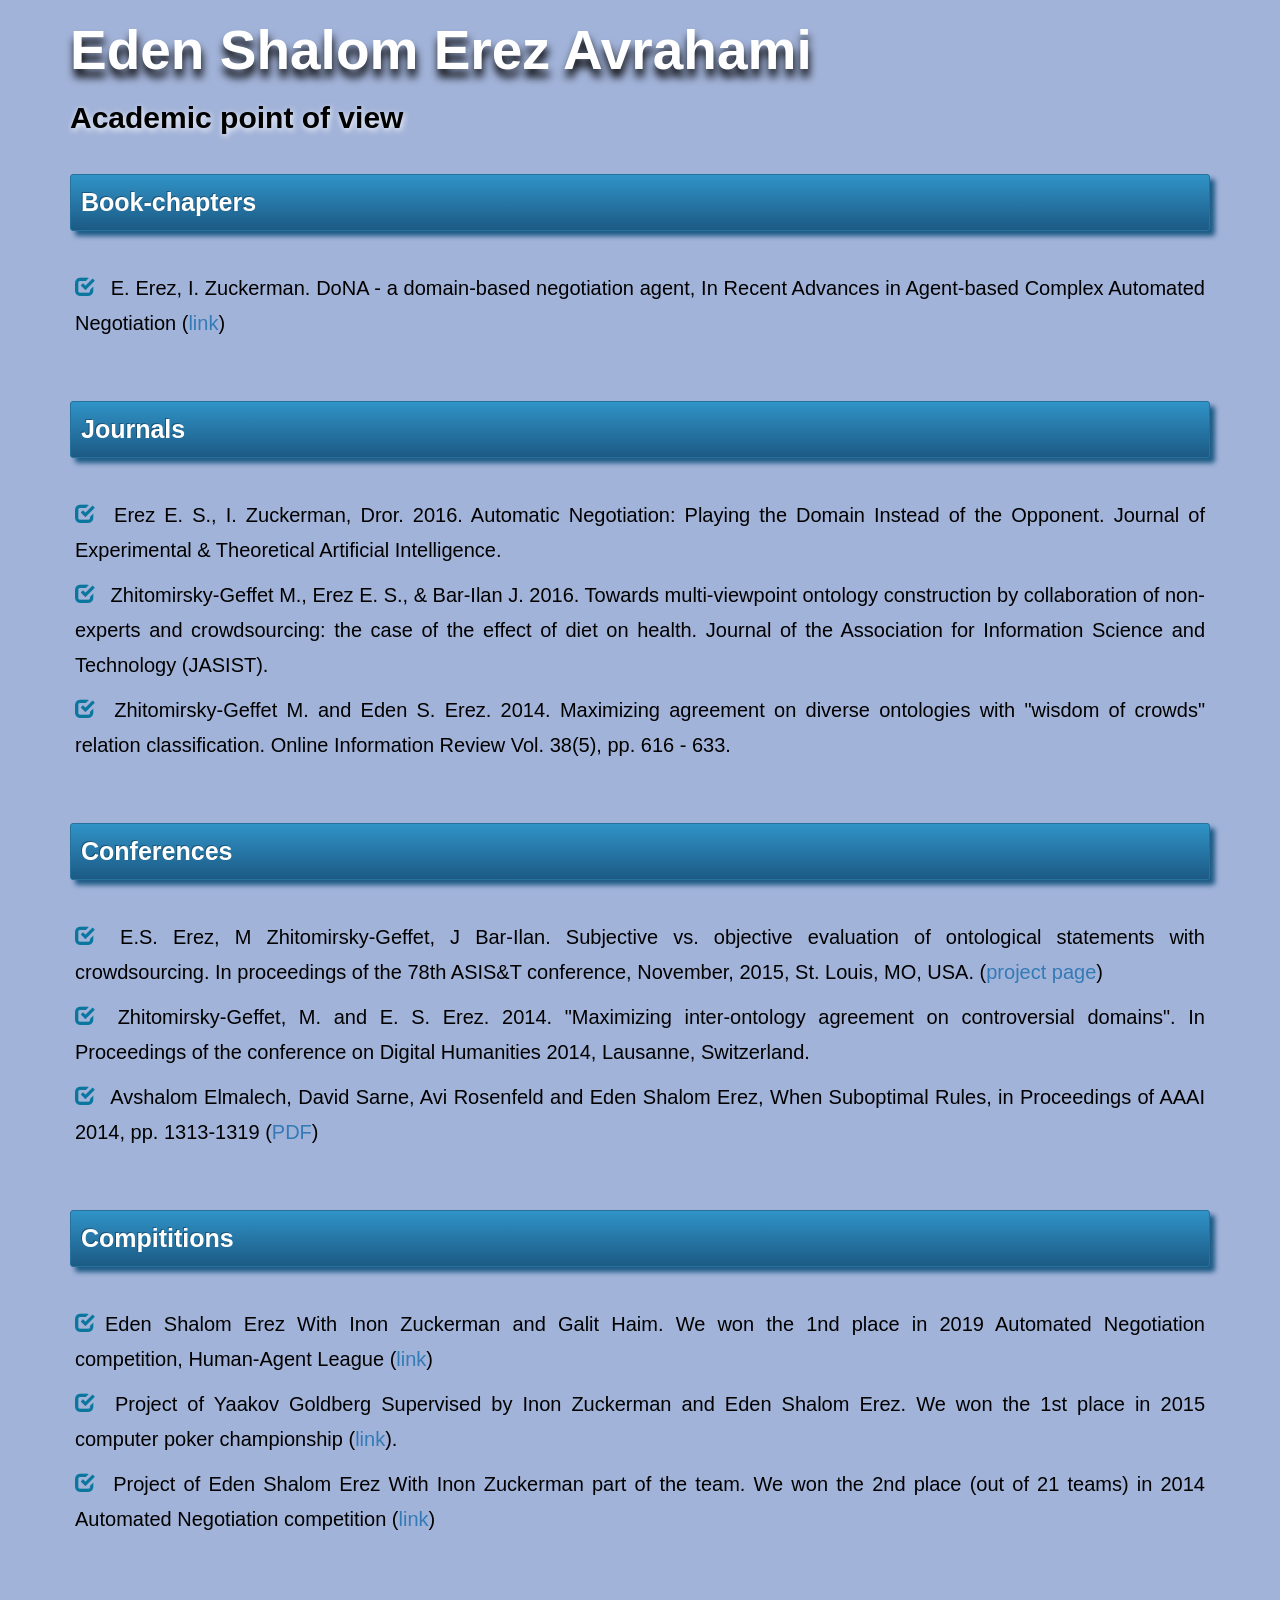
<file: index.html>
﻿<!DOCTYPE html>
<html lang="en">
    <head>
        <meta charset="UTF-8">
        <title>Eden Shalom Erez Avrahami</title>
        <link rel="stylesheet" href="css/bootstrap.min.css">
        <link rel="stylesheet" href="style.css">
        <script src="js/jquery-1.12.1.min.js"></script>
        <script src="js/bootstrap.min.js"></script>
        <styl>
            <style>
ul {
  list-style-type: none;
  margin: 0;
  padding: 0;
  overflow: hidden;
  background-color: #333;
}

li {
  float: left;
  border-right:1px solid #bbb;
}

li:last-child {
  border-right: none;
}

li a {
  display: block;
  color: white;
  text-align: center;
  padding: 14px 16px;
  text-decoration: none;
}

li a:hover:not(.active) {
  background-color: #111;
}

.active {
  background-color: #25729a;
}
            </style>
    </head>
    <body>
        <!--Start Heading-->
        <div class="container-fluid heading">
            <div class="container">
               <div class="row">
                   <div class="col-md-12 heading_text">
                        <h1>Eden Shalom Erez Avrahami</h1> 
                           
                        <h3>Academic point of view</h3> 
                   </div>
               </div>
               
            </div>
        </div>
        <!--End Heading-->
        
        <!--Start Content-->
        <div class="container content_sec">
            <div class="row">
                <div class="col-md-12">
                    <button type="button" class="btn btn-primary col-md-12 col-sm-12 col-xs-12 col-lg-12 content_head"><p class="text-left head_text">Book-chapters</p></button>
                </div>
                
                <div class="col-md-12 content_text">
                    <p><i class="glyphicon glyphicon-check"></i> E. Erez, I. Zuckerman. DoNA - a domain-based negotiation agent, In Recent Advances in Agent-based Complex Automated Negotiation (<a href="http://www.springer.com/gp/book/9783319303055#">link</a>)</p>
                </div>
            </div>
        </div>
        
        <div class="container content_sec">
            <div class="row">
                <div class="col-md-12">
                    <button type="button" class="btn btn-primary col-md-12 col-sm-12 col-xs-12 col-lg-12 content_head"><p class="text-left head_text">Journals</p></button>
                </div>
                
                <div class="col-md-12 content_text">
                    <p><i class="glyphicon glyphicon-check"></i> Erez E. S., I. Zuckerman, Dror. 2016.  Automatic Negotiation: Playing the Domain Instead of the Opponent. Journal of Experimental & Theoretical Artificial Intelligence.</p>
                    <p><i class="glyphicon glyphicon-check"></i> Zhitomirsky-Geffet M., Erez E. S., &  Bar-Ilan J. 2016.  Towards multi-viewpoint ontology construction by collaboration of non-experts and crowdsourcing: the case of the effect of diet on health. Journal of the Association for Information Science and Technology (JASIST).</p>
                    <p><i class="glyphicon glyphicon-check"></i> Zhitomirsky-Geffet  M. and Eden S. Erez. 2014. Maximizing agreement on diverse ontologies with "wisdom of crowds" relation classification. Online Information Review Vol. 38(5), pp. 616 - 633. </p>
                </div>
            </div>
        </div>
        
        <div class="container content_sec">
            <div class="row">
                <div class="col-md-12">
                    <button type="button" class="btn btn-primary col-md-12 col-sm-12 col-xs-12 col-lg-12 content_head"><p class="text-left head_text">Conferences</p></button>
                </div>
                
                <div class="col-md-12 content_text">
                    <p><i class="glyphicon glyphicon-check"></i> E.S. Erez, M Zhitomirsky-Geffet, J Bar-Ilan. Subjective vs. objective evaluation of ontological statements with crowdsourcing. In proceedings of the 78th ASIS&T conference, November, 2015, St. Louis, MO, USA. (<a href="http://edenerez.com/crowdiet/">project page</a>)</p>
                    <p><i class="glyphicon glyphicon-check"></i> Zhitomirsky-Geffet, M. and E. S. Erez. 2014. "Maximizing inter-ontology agreement on controversial domains". In Proceedings of the conference on Digital Humanities 2014, Lausanne, Switzerland.</p>
                    <p><i class="glyphicon glyphicon-check"></i> Avshalom Elmalech, David Sarne, Avi Rosenfeld and Eden Shalom Erez, When Suboptimal Rules, in Proceedings of AAAI 2014, pp. 1313-1319 (<a href="PDF/elmalechAAAI15.pdf">PDF</a>)</p>
                </div>
            </div>
        </div>
        
        <div class="container content_sec last">
            <div class="row">
                <div class="col-md-12">
                    <button type="button" class="btn btn-primary col-md-12 col-sm-12 col-xs-12 col-lg-12 content_head"><p class="text-left head_text">Compititions</p></button>
                </div>
                
                <div class="col-md-12 content_text">
                    <p><i class="glyphicon glyphicon-check"></i>Eden Shalom Erez With Inon Zuckerman and Galit Haim. We won the 1nd place in 2019 Automated Negotiation competition, Human-Agent League (<a href="http://web.tuat.ac.jp/~katfuji/ANAC2019/">link</a>)</p>
               
                    <p><i class="glyphicon glyphicon-check"></i> Project of Yaakov Goldberg Supervised by Inon Zuckerman and Eden Shalom Erez. We won the 1st place in 2015 computer poker championship (<a href="http://www.computerpokercompetition.org/">link</a>).</p>
                    
                    <p><i class="glyphicon glyphicon-check"></i> Project of Eden Shalom Erez With Inon Zuckerman part of the team. We won the 2nd place (out of 21 teams) in 2014 Automated Negotiation competition (<a href="http://ii.tudelft.nl/negotiation/index.php/ANAC_2014">link</a>)</p>
                </div>
            </div>
        </div>
        <!--End Content-->
        
        <script src="js/jquery-1.12.1.min.js"></script>
        <script src="js/bootstrap.min.js"></script>
    </body>
</html>
</file>
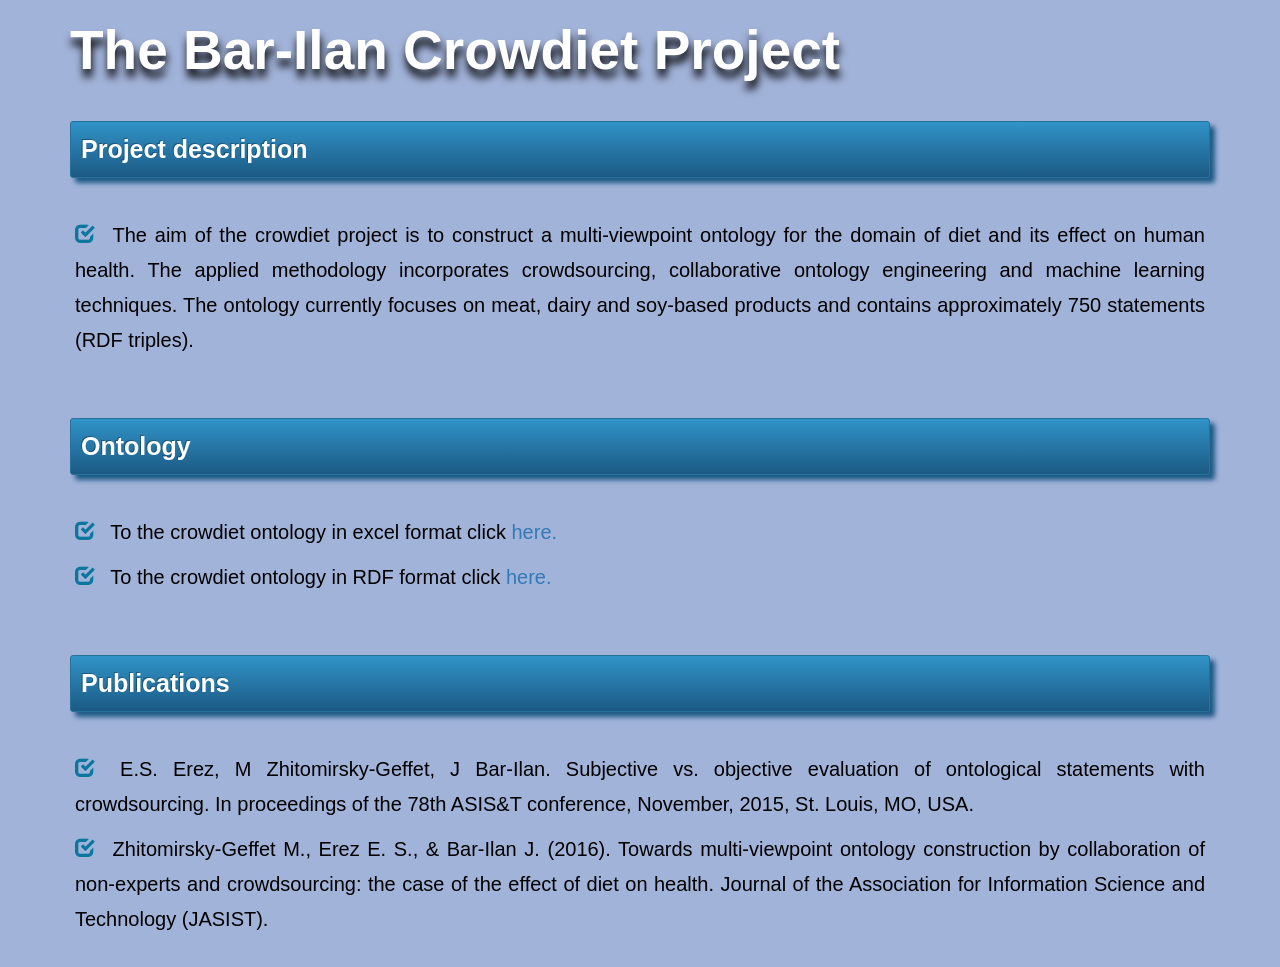
<file: crowdiet/index.html>
﻿<!DOCTYPE html>
<html lang="en">
    <head>
        <meta charset="UTF-8">
        <title>The Bar-Ilan Crowdiet Project</title>
        <link rel="stylesheet" href="css/bootstrap.min.css">
        <link rel="stylesheet" href="style.css">
        <script src="js/jquery-1.12.1.min.js"></script>
        <script src="js/bootstrap.min.js"></script>
        
    </head>
    <body>
        <!--Start Heading-->
        <div class="container-fluid heading">
            <div class="container">
               <div class="row">
                   <div class="col-md-12 heading_text">
                        <h1>The Bar-Ilan Crowdiet Project</h1> 
                   </div>
               </div>
               
            </div>
        </div>
        <!--End Heading-->
        
        <!--Start Content-->
        <div class="container content_sec">
            <div class="row">
                <div class="col-md-12">
                    <button type="button" class="btn btn-primary col-md-12 col-sm-12 col-xs-12 col-lg-12 content_head"><p class="text-left head_text">Project description</p></button>
                </div>
                
                <div class="col-md-12 content_text">
                    <p><i class="glyphicon glyphicon-check"></i> The aim of the crowdiet project is to construct a multi-viewpoint ontology for the domain of diet and its effect on human health. The applied methodology incorporates crowdsourcing, collaborative ontology engineering and machine learning techniques. The ontology currently focuses on meat, dairy and soy-based products and contains approximately 750 statements (RDF triples).</p>
                </div>
            </div>
        </div>
        
        <div class="container content_sec">
            <div class="row">
                <div class="col-md-12">
                    <button type="button" class="btn btn-primary col-md-12 col-sm-12 col-xs-12 col-lg-12 content_head"><p class="text-left head_text">Ontology</p></button>
                </div>
                
                <div class="col-md-12 content_text">
                    <p><i class="glyphicon glyphicon-check"></i> To the crowdiet ontology in excel format click <a target="_blank" href="ontology1.xlsx">here.</a> </p>
                    <p><i class="glyphicon glyphicon-check"></i> To the crowdiet ontology in RDF format click <a target="_blank" href='rdf1.rdf'>here.</a> </p>
                </div>
            </div>
        </div>
        
        <div class="container content_sec">
            <div class="row">
                <div class="col-md-12">
                    <button type="button" class="btn btn-primary col-md-12 col-sm-12 col-xs-12 col-lg-12 content_head"><p class="text-left head_text">Publications</p></button>
                </div>
                
                <div class="col-md-12 content_text">
                    <p><i class="glyphicon glyphicon-check"></i> E.S. Erez, M Zhitomirsky-Geffet, J Bar-Ilan. Subjective vs. objective evaluation of ontological statements with crowdsourcing. In proceedings of the 78th ASIS&T conference, November, 2015, St. Louis, MO, USA.</p>
                    <p><i class="glyphicon glyphicon-check"></i> Zhitomirsky-Geffet M., Erez E. S., &  Bar-Ilan J. (2016).  Towards multi-viewpoint ontology construction by collaboration of non-experts and crowdsourcing: the case of the effect of diet on health. Journal of the Association for Information Science and Technology (JASIST).</p>
                </div>
            </div>
        </div>
        
       
        <!--End Content-->
        
        <script src="js/jquery-1.12.1.min.js"></script>
        <script src="js/bootstrap.min.js"></script>
    </body>
</html>
</file>
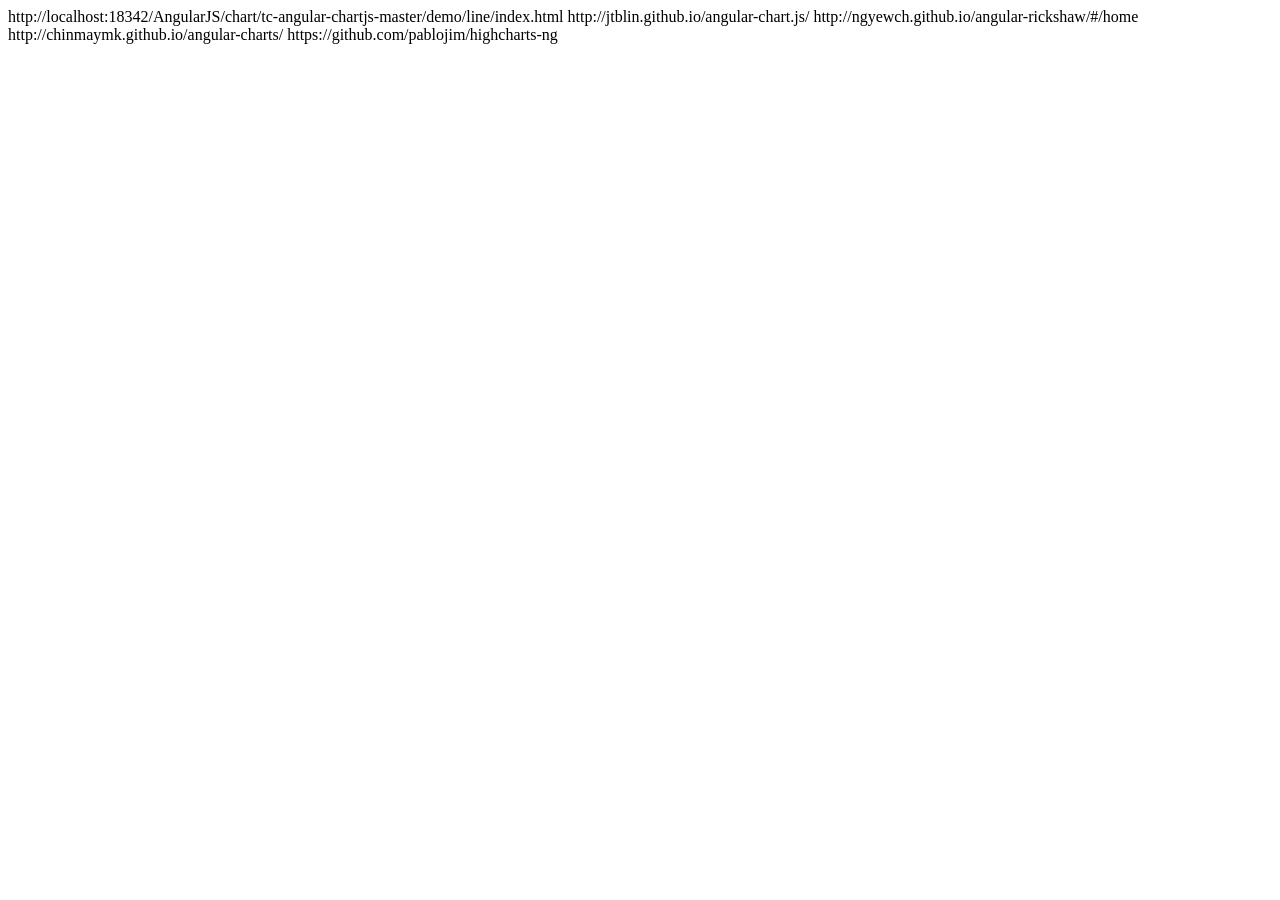
<file: AngularJS/chart/index.html>
﻿<!DOCTYPE html>
<html xmlns="http://www.w3.org/1999/xhtml">
<head>
    <title></title>
</head>
<body>
    http://localhost:18342/AngularJS/chart/tc-angular-chartjs-master/demo/line/index.html
    http://jtblin.github.io/angular-chart.js/
    http://ngyewch.github.io/angular-rickshaw/#/home
    http://chinmaymk.github.io/angular-charts/
    https://github.com/pablojim/highcharts-ng
</body>
</html>
</file>
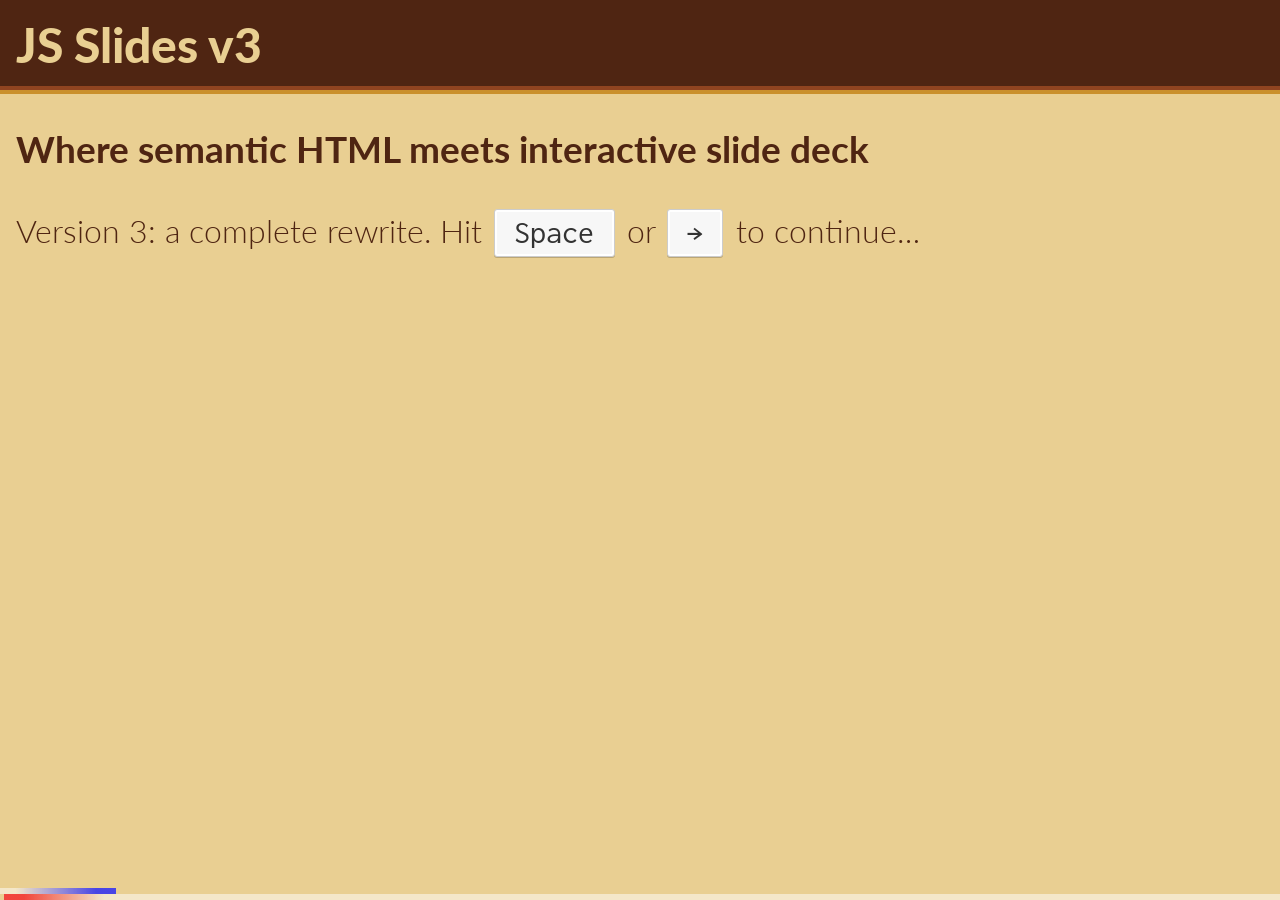
<file: jsslides/v3/index.html>
<!doctype html>
<html>
	<head>
		<meta charset="utf-8" />
		<title>JS Slides v3</title>
	</head>
	<body>
		
<h1>JS Slides v3</h1>

<section class="slide">
	<h2>JS Slides v3</h2>
	<h3>Where semantic HTML meets interactive slide deck</h3>
	<p>Version 3: a complete rewrite. Hit <kbd>Space</kbd> or <kbd>&rarr;</kbd> to continue&hellip;</p>
</section>

<section class="slide">
	<h2>Semantic HTML5</h2>
	<ul>
		<li>This page is a normal HTML document</li>
		<li>Interactivity added by one extra script</li>
		<li>Accessible, configurable, extensible</li>
	</ul>
</section>

<section class="slide">
	<h2>Features</h2>
	<ul class="sections">
		<li>Navigate slides and subsections by keyboard or touches</li>
		<li>Adjust behavior as needed by extension modules</li>
		<li>Themeable interface</li>
	</ul>
</section>

<section class="slide">
	<h2>Modules</h2>
	<ul>
		<li>Many modules included by default</li>
		<li>Can be configured or disabled</li>
		<li>Writing own modules is easy (but not necessary)</li>
	</ul>
</section>

<section class="slide">
	<h2>Modules: core</h2>
	<ul>
		<li>Help module: hit <kbd>?</kbd> to see help</li>
		<li>Overview module: hit <kbd>o</kbd> to toggle overview mode</li>
		<li>Keyboard module: navigate slides using intuitive controls</li>
	</ul>
</section>

<section class="slide">
	<h2>Modules: visual</h2>
	<ul>
		<li>Font size: adjust font size using <kbd>B</kbd>, <kbd>S</kbd>, <kbd>N</kbd></li>
		<li>Skin: define any visual property using standard CSS</li>
		<li>Transition: pick from one of the available transition animations</li>
		<li>Syntax: apply syntax highlighting and (optionally) line numbering<br/>
			<code class="block" data-syntax="js">for (var i = 0; i &lt; this.length; i++) { 
	j += 3.14;
} // for</code>
		</li>
	</ul>
</section>

<section class="slide">
	<h2>
		<span lang="en">Modules: other #1</span>
		<span lang="cs">Moduly: ostatní #1</span>
	</h2>
	<!-- Note: CS language not fully supported by the font -->
	<ul>
		<li>
			<span lang="en">Title: adjust window title to match current slide</span>
			<span lang="cs">Title: změna titulku okna podle aktuálního snímku</span>
		</li>
		<li>
			<span lang="en">URL: leverage browser history and slide permalinks</span>
			<span lang="cs">URL: využití historie prohlížeče pro navigaci a permalinky</span>
		</li>
		<li>
			<span lang="en">Language: switch available languages using the <kbd>L</kbd> key</span>
			<span lang="cs">Language: přepínání jazykových variant klávesou <kbd>L</kbd></span>
		</li>
	</ul>
</section>

<section class="slide">
	<h2>Modules: other #2</h2>
	<ul>
		<li>Progress: display progress meter</li>
		<li>Time: display remaining time</li>
		<!-- Both progress & time are visible at the bottom -->
		<li>Touch: use tapping, swiping and pinching to emulate keyboard on touch devices</li>
		<li>Presenter's window: hit <kbd>P</kbd> to display comments and other useful metadata in a separate window</li>
		<!-- Show presenter's window -->
	</ul>
</section>

<section class="slide">
	<h2>Synchronization</h2>
	<ul>
		<li>Presentation can be controlled remotely</li>
		<li>Master / slave / both</li>
		<li>Uses Firebase backend</li>
	</ul>
	<!-- Also, the Remote module is available -->
</section>

<section class="slide">
	<h2>Interested?</h2>
	<!-- Fully OSS on GitHub -->
	<ul>
		<li>View <a href="https://github.com/ondras/jsslides/blob/master/v3/index.html">this page's source</a></li>
		<li>Check out <a href="https://github.com/ondras/jsslides/wiki/V3">the docs</a></li>
		<li>Check out <a href="https://github.com/ondras/jsslides/tree/master/v3/slides">the code</a></li>
	</ul>
</section>

<section class="slide">
	<h2>Questions?</h2>
	<ul>
		<li><a href="https://github.com/ondras">https://github.com/ondras</a></li>
		<li><a href="mailto:ondrej.zara@gmail.com">ondrej.zara@gmail.com</a></li>
		<li><a href="http://twitter.com/0ndras/">@0ndras</a></li>
	</ul>
</section>

	<script src="slides/slides3.js" type="text/javascript"></script>
	<script>
		Slides.modules.progress.parent = "body";
		Slides.modules.fontsize.normal = "200%";
		Slides.modules.language = ["en", "cs"];
		Slides.modules.time.parent = "body";
		Slides.modules.time.remaining = 5 * 60 * 1000;
	</script>

</body>
</html>
</file>
<file: style.css>
*{
    margin: 0;
    padding: 0;
}
body{
    background: #a2b3d9;
}
.heading_text h1{
    font-size: 55px;
    text-shadow: 1px 8px 8px #000;
    -moz-text-shadow: 1px 8px 8px #000;
    -webkit-text-shadow: 1px 8px 8px #000;
    -ms-text-shadow: 1px 8px 8px #000;
    font-weight: bold;
    font-family: helvetica;
    color: #fff;
}
.heading_text h3{
    color: #000000;
    font-weight: bold;
    font-size: 30px;
    text-shadow: 1px 2px 6px #fff;
    -moz-text-shadow: 1px 2px 6px #fff;
    -webkit-text-shadow: 1px 2px 6px #fff;
    -ms-text-shadow: 1px 2px 6px #fff;
    
    
}
.head_text{
    font-size: 25px;
    height: 25px;
}
.btn-primary{
    font-weight: bold;
    outline: none;
    border:1px solid #25729a; -webkit-border-radius: 3px; -moz-border-radius: 3px;border-radius: 3px;font-size:12px;font-family:arial, helvetica, sans-serif; padding: 10px 10px 10px 10px; text-decoration:none; display:inline-block;text-shadow: -1px -1px 0 rgba(0,0,0,0.3);font-weight:bold; color: #FFFFFF;
     background-color: #3093c7; background-image: -webkit-gradient(linear, left top, left bottom, from(#3093c7), to(#1c5a85));
     background-image: -webkit-linear-gradient(top, #3093c7, #1c5a85);
     background-image: -moz-linear-gradient(top, #3093c7, #1c5a85);
     background-image: -ms-linear-gradient(top, #3093c7, #1c5a85);
     background-image: -o-linear-gradient(top, #3093c7, #1c5a85);
     background-image: linear-gradient(to bottom, #3093c7, #1c5a85);filter:progid:DXImageTransform.Microsoft.gradient(GradientType=0,startColorstr=#3093c7, endColorstr=#1c5a85);
    -moz-box-shadow: 5px 5px 5px #1c5a85;
    -webkit-box-shadow: 5px 5px 5px #1c5a85;
    -ms-box-shadow: 5px 5px 5px #1c5a85;
    -o-box-shadow: 5px 5px 5px #1c5a85;
    box-shadow: 5px 5px 5px #1c5a85;
}
.btn-primary:focus{
    font-weight: bold;
    outline: none;
}
.content_sec{
    margin-top: 30px;
}
.content_text{
    margin-top: 20px;
    padding: 20px;
}
.content_text p{
    font-size: 20px;
    text-align: justify;
    line-height: 35px;
    color: #000;
}
.last{
    margin-bottom: 50px;
}
.glyphicon-check{
    margin-right: 10px;
    color: #0b779f;
}
/*Media Screen For Mobile*/
@media only screen and (min-width:320px) and (max-width:479px){
 .heading_text h1{
    font-size: 30px;
    -moz-text-shadow: 1px 8px 8px #000;
    -webkit-text-shadow: 1px 8px 8px #000;
    -o-text-shadow: 1px 8px 8px #000;
    text-shadow: 1px 8px 8px #000;
    font-weight: bold;
    font-family: helvetica;
    color: #fff;
}
.heading_text h3{
    color: #000000;
    font-weight: bold;
    font-size: 20px;
    text-shadow: 1px 2px 6px #fff;
    
}
.head_text{
    font-size: 16px;
    height: 15px;
}
.btn-primary{
    font-weight: bold;
    outline: none;
    border:1px solid #25729a; -webkit-border-radius: 3px; -moz-border-radius: 3px;border-radius: 3px;font-size:12px;font-family:arial, helvetica, sans-serif; padding: 10px 10px 10px 10px; text-decoration:none; display:inline-block;text-shadow: -1px -1px 0 rgba(0,0,0,0.3);font-weight:bold; color: #FFFFFF;
     background-color: #3093c7; background-image: -webkit-gradient(linear, left top, left bottom, from(#3093c7), to(#1c5a85));
     background-image: -webkit-linear-gradient(top, #3093c7, #1c5a85);
     background-image: -moz-linear-gradient(top, #3093c7, #1c5a85);
     background-image: -ms-linear-gradient(top, #3093c7, #1c5a85);
     background-image: -o-linear-gradient(top, #3093c7, #1c5a85);
     background-image: linear-gradient(to bottom, #3093c7, #1c5a85);filter:progid:DXImageTransform.Microsoft.gradient(GradientType=0,startColorstr=#3093c7, endColorstr=#1c5a85);
    box-shadow: 5px 5px 5px #1c5a85;
    -moz-box-shadow: 5px 5px 5px #1c5a85;
    -webkit-box-shadow: 5px 5px 5px #1c5a85;
    -o-box-shadow: 5px 5px 5px #1c5a85;
}
.btn-primary:focus{
    font-weight: bold;
    outline: none;
}
.content_sec{
    margin-top: 30px;
}
.content_text{
    margin-top: 60px;
    padding: 20px;
}
.content_text p{
    font-size: 16px;
    text-align: justify;
    line-height: 35px;
    color: #000;
}
.last{
    margin-bottom: 50px;
}
.glyphicon-check{
    margin-right: 10px;
    color: #0b779f;
}   
}

/*Media Screen For Tablet*/

@media only screen and (min-width:480px) and (max-width:767px){
 .heading_text h1{
    font-size: 30px;
    text-shadow: 1px 8px 8px #000;
    -moz-text-shadow: 1px 8px 8px #000;
    -webkit-text-shadow: 1px 8px 8px #000;
    -o-text-shadow: 1px 8px 8px #000;
    font-weight: bold;
    font-family: helvetica;
    color: #fff;
}
.heading_text h3{
    color: #000000;
    font-weight: bold;
    font-size: 25px;
    text-shadow: 1px 2px 6px #fff;
    
}
.head_text{
    font-size: 20px;
    height: 18px;
}
.btn-primary{
    font-weight: bold;
    outline: none;
    border:1px solid #25729a; -webkit-border-radius: 3px; -moz-border-radius: 3px;border-radius: 3px;font-size:12px;font-family:arial, helvetica, sans-serif; padding: 10px 10px 10px 10px; text-decoration:none; display:inline-block;text-shadow: -1px -1px 0 rgba(0,0,0,0.3);font-weight:bold; color: #FFFFFF;
     background-color: #3093c7; background-image: -webkit-gradient(linear, left top, left bottom, from(#3093c7), to(#1c5a85));
     background-image: -webkit-linear-gradient(top, #3093c7, #1c5a85);
     background-image: -moz-linear-gradient(top, #3093c7, #1c5a85);
     background-image: -ms-linear-gradient(top, #3093c7, #1c5a85);
     background-image: -o-linear-gradient(top, #3093c7, #1c5a85);
     background-image: linear-gradient(to bottom, #3093c7, #1c5a85);filter:progid:DXImageTransform.Microsoft.gradient(GradientType=0,startColorstr=#3093c7, endColorstr=#1c5a85);
    box-shadow: 5px 5px 5px #1c5a85;
    -moz-box-shadow: 5px 5px 5px #1c5a85;
    -o-box-shadow: 5px 5px 5px #1c5a85;
    -webkit-box-shadow: 5px 5px 5px #1c5a85;
}
.btn-primary:focus{
    font-weight: bold;
    outline: none;
}
.content_sec{
    margin-top: 30px;
}
.content_text{
    margin-top: 60px;
    padding: 20px;
}
.content_text p{
    font-size: 16px;
    text-align: justify;
    line-height: 35px;
    color: #000;
}
.last{
    margin-bottom: 50px;
}
.glyphicon-check{
    margin-right: 10px;
    color: #0b779f;
}   
}

/*Media For Computer Version*/
@media only screen and (min-width:768px) and (max-width:1023px){
 .heading_text h1{
    font-size: 45px;
    text-shadow: 1px 8px 8px #000;
    font-weight: bold;
    font-family: helvetica;
    color: #fff;
}
.heading_text h3{
    color: #000000;
    font-weight: bold;
    font-size: 25px;
    text-shadow: 1px 2px 6px #fff;
    
}
.head_text{
    font-size: 20px;
    height: 20px;
}
.btn-primary{
    font-weight: bold;
    outline: none;
    border:1px solid #25729a; -webkit-border-radius: 3px; -moz-border-radius: 3px;border-radius: 3px;font-size:12px;font-family:arial, helvetica, sans-serif; padding: 10px 10px 10px 10px; text-decoration:none; display:inline-block;text-shadow: -1px -1px 0 rgba(0,0,0,0.3);font-weight:bold; color: #FFFFFF;
     background-color: #3093c7; background-image: -webkit-gradient(linear, left top, left bottom, from(#3093c7), to(#1c5a85));
     background-image: -webkit-linear-gradient(top, #3093c7, #1c5a85);
     background-image: -moz-linear-gradient(top, #3093c7, #1c5a85);
     background-image: -ms-linear-gradient(top, #3093c7, #1c5a85);
     background-image: -o-linear-gradient(top, #3093c7, #1c5a85);
     background-image: linear-gradient(to bottom, #3093c7, #1c5a85);filter:progid:DXImageTransform.Microsoft.gradient(GradientType=0,startColorstr=#3093c7, endColorstr=#1c5a85);
    box-shadow: 5px 5px 5px #1c5a85;
    -moz-box-shadow: 5px 5px 5px #1c5a85;
    -webkit-box-shadow: 5px 5px 5px #1c5a85;
    -o-box-shadow: 5px 5px 5px #1c5a85;
}
.btn-primary:focus{
    font-weight: bold;
    outline: none;
}
.content_sec{
    margin-top: 30px;
}
.content_text{
    margin-top: 60px;
    padding: 20px;
}
.content_text p{
    font-size: 16px;
    text-align: justify;
    line-height: 35px;
    color: #000;
}
.last{
    margin-bottom: 50px;
}
.glyphicon-check{
    margin-right: 10px;
    color: #0b779f;
}   
}
</file>
<file: crowdiet/style.css>
*{
    margin: 0;
    padding: 0;
}
body{
    background: #a2b3d9;
}
.heading_text h1{
    font-size: 55px;
    text-shadow: 1px 8px 8px #000;
    -moz-text-shadow: 1px 8px 8px #000;
    -webkit-text-shadow: 1px 8px 8px #000;
    -ms-text-shadow: 1px 8px 8px #000;
    font-weight: bold;
    font-family: helvetica;
    color: #fff;
}
.heading_text h3{
    color: #000000;
    font-weight: bold;
    font-size: 30px;
    text-shadow: 1px 2px 6px #fff;
    -moz-text-shadow: 1px 2px 6px #fff;
    -webkit-text-shadow: 1px 2px 6px #fff;
    -ms-text-shadow: 1px 2px 6px #fff;
    
    
}
.head_text{
    font-size: 25px;
    height: 25px;
}
.btn-primary{
    font-weight: bold;
    outline: none;
    border:1px solid #25729a; -webkit-border-radius: 3px; -moz-border-radius: 3px;border-radius: 3px;font-size:12px;font-family:arial, helvetica, sans-serif; padding: 10px 10px 10px 10px; text-decoration:none; display:inline-block;text-shadow: -1px -1px 0 rgba(0,0,0,0.3);font-weight:bold; color: #FFFFFF;
     background-color: #3093c7; background-image: -webkit-gradient(linear, left top, left bottom, from(#3093c7), to(#1c5a85));
     background-image: -webkit-linear-gradient(top, #3093c7, #1c5a85);
     background-image: -moz-linear-gradient(top, #3093c7, #1c5a85);
     background-image: -ms-linear-gradient(top, #3093c7, #1c5a85);
     background-image: -o-linear-gradient(top, #3093c7, #1c5a85);
     background-image: linear-gradient(to bottom, #3093c7, #1c5a85);filter:progid:DXImageTransform.Microsoft.gradient(GradientType=0,startColorstr=#3093c7, endColorstr=#1c5a85);
    -moz-box-shadow: 5px 5px 5px #1c5a85;
    -webkit-box-shadow: 5px 5px 5px #1c5a85;
    -ms-box-shadow: 5px 5px 5px #1c5a85;
    -o-box-shadow: 5px 5px 5px #1c5a85;
    box-shadow: 5px 5px 5px #1c5a85;
}
.btn-primary:focus{
    font-weight: bold;
    outline: none;
}
.content_sec{
    margin-top: 30px;
}
.content_text{
    margin-top: 20px;
    padding: 20px;
}
.content_text p{
    font-size: 20px;
    text-align: justify;
    line-height: 35px;
    color: #000;
}
.last{
    margin-bottom: 50px;
}
.glyphicon-check{
    margin-right: 10px;
    color: #0b779f;
}
/*Media Screen For Mobile*/
@media only screen and (min-width:320px) and (max-width:479px){
 .heading_text h1{
    font-size: 30px;
    -moz-text-shadow: 1px 8px 8px #000;
    -webkit-text-shadow: 1px 8px 8px #000;
    -o-text-shadow: 1px 8px 8px #000;
    text-shadow: 1px 8px 8px #000;
    font-weight: bold;
    font-family: helvetica;
    color: #fff;
}
.heading_text h3{
    color: #000000;
    font-weight: bold;
    font-size: 20px;
    text-shadow: 1px 2px 6px #fff;
    
}
.head_text{
    font-size: 16px;
    height: 15px;
}
.btn-primary{
    font-weight: bold;
    outline: none;
    border:1px solid #25729a; -webkit-border-radius: 3px; -moz-border-radius: 3px;border-radius: 3px;font-size:12px;font-family:arial, helvetica, sans-serif; padding: 10px 10px 10px 10px; text-decoration:none; display:inline-block;text-shadow: -1px -1px 0 rgba(0,0,0,0.3);font-weight:bold; color: #FFFFFF;
     background-color: #3093c7; background-image: -webkit-gradient(linear, left top, left bottom, from(#3093c7), to(#1c5a85));
     background-image: -webkit-linear-gradient(top, #3093c7, #1c5a85);
     background-image: -moz-linear-gradient(top, #3093c7, #1c5a85);
     background-image: -ms-linear-gradient(top, #3093c7, #1c5a85);
     background-image: -o-linear-gradient(top, #3093c7, #1c5a85);
     background-image: linear-gradient(to bottom, #3093c7, #1c5a85);filter:progid:DXImageTransform.Microsoft.gradient(GradientType=0,startColorstr=#3093c7, endColorstr=#1c5a85);
    box-shadow: 5px 5px 5px #1c5a85;
    -moz-box-shadow: 5px 5px 5px #1c5a85;
    -webkit-box-shadow: 5px 5px 5px #1c5a85;
    -o-box-shadow: 5px 5px 5px #1c5a85;
}
.btn-primary:focus{
    font-weight: bold;
    outline: none;
}
.content_sec{
    margin-top: 30px;
}
.content_text{
    margin-top: 60px;
    padding: 20px;
}
.content_text p{
    font-size: 16px;
    text-align: justify;
    line-height: 35px;
    color: #000;
}
.last{
    margin-bottom: 50px;
}
.glyphicon-check{
    margin-right: 10px;
    color: #0b779f;
}   
}

/*Media Screen For Tablet*/

@media only screen and (min-width:480px) and (max-width:767px){
 .heading_text h1{
    font-size: 30px;
    text-shadow: 1px 8px 8px #000;
    -moz-text-shadow: 1px 8px 8px #000;
    -webkit-text-shadow: 1px 8px 8px #000;
    -o-text-shadow: 1px 8px 8px #000;
    font-weight: bold;
    font-family: helvetica;
    color: #fff;
}
.heading_text h3{
    color: #000000;
    font-weight: bold;
    font-size: 25px;
    text-shadow: 1px 2px 6px #fff;
    
}
.head_text{
    font-size: 20px;
    height: 18px;
}
.btn-primary{
    font-weight: bold;
    outline: none;
    border:1px solid #25729a; -webkit-border-radius: 3px; -moz-border-radius: 3px;border-radius: 3px;font-size:12px;font-family:arial, helvetica, sans-serif; padding: 10px 10px 10px 10px; text-decoration:none; display:inline-block;text-shadow: -1px -1px 0 rgba(0,0,0,0.3);font-weight:bold; color: #FFFFFF;
     background-color: #3093c7; background-image: -webkit-gradient(linear, left top, left bottom, from(#3093c7), to(#1c5a85));
     background-image: -webkit-linear-gradient(top, #3093c7, #1c5a85);
     background-image: -moz-linear-gradient(top, #3093c7, #1c5a85);
     background-image: -ms-linear-gradient(top, #3093c7, #1c5a85);
     background-image: -o-linear-gradient(top, #3093c7, #1c5a85);
     background-image: linear-gradient(to bottom, #3093c7, #1c5a85);filter:progid:DXImageTransform.Microsoft.gradient(GradientType=0,startColorstr=#3093c7, endColorstr=#1c5a85);
    box-shadow: 5px 5px 5px #1c5a85;
    -moz-box-shadow: 5px 5px 5px #1c5a85;
    -o-box-shadow: 5px 5px 5px #1c5a85;
    -webkit-box-shadow: 5px 5px 5px #1c5a85;
}
.btn-primary:focus{
    font-weight: bold;
    outline: none;
}
.content_sec{
    margin-top: 30px;
}
.content_text{
    margin-top: 60px;
    padding: 20px;
}
.content_text p{
    font-size: 16px;
    text-align: justify;
    line-height: 35px;
    color: #000;
}
.last{
    margin-bottom: 50px;
}
.glyphicon-check{
    margin-right: 10px;
    color: #0b779f;
}   
}

/*Media For Computer Version*/
@media only screen and (min-width:768px) and (max-width:1023px){
 .heading_text h1{
    font-size: 45px;
    text-shadow: 1px 8px 8px #000;
    font-weight: bold;
    font-family: helvetica;
    color: #fff;
}
.heading_text h3{
    color: #000000;
    font-weight: bold;
    font-size: 25px;
    text-shadow: 1px 2px 6px #fff;
    
}
.head_text{
    font-size: 20px;
    height: 20px;
}
.btn-primary{
    font-weight: bold;
    outline: none;
    border:1px solid #25729a; -webkit-border-radius: 3px; -moz-border-radius: 3px;border-radius: 3px;font-size:12px;font-family:arial, helvetica, sans-serif; padding: 10px 10px 10px 10px; text-decoration:none; display:inline-block;text-shadow: -1px -1px 0 rgba(0,0,0,0.3);font-weight:bold; color: #FFFFFF;
     background-color: #3093c7; background-image: -webkit-gradient(linear, left top, left bottom, from(#3093c7), to(#1c5a85));
     background-image: -webkit-linear-gradient(top, #3093c7, #1c5a85);
     background-image: -moz-linear-gradient(top, #3093c7, #1c5a85);
     background-image: -ms-linear-gradient(top, #3093c7, #1c5a85);
     background-image: -o-linear-gradient(top, #3093c7, #1c5a85);
     background-image: linear-gradient(to bottom, #3093c7, #1c5a85);filter:progid:DXImageTransform.Microsoft.gradient(GradientType=0,startColorstr=#3093c7, endColorstr=#1c5a85);
    box-shadow: 5px 5px 5px #1c5a85;
    -moz-box-shadow: 5px 5px 5px #1c5a85;
    -webkit-box-shadow: 5px 5px 5px #1c5a85;
    -o-box-shadow: 5px 5px 5px #1c5a85;
}
.btn-primary:focus{
    font-weight: bold;
    outline: none;
}
.content_sec{
    margin-top: 30px;
}
.content_text{
    margin-top: 60px;
    padding: 20px;
}
.content_text p{
    font-size: 16px;
    text-align: justify;
    line-height: 35px;
    color: #000;
}
.last{
    margin-bottom: 50px;
}
.glyphicon-check{
    margin-right: 10px;
    color: #0b779f;
}   
}
</file>
